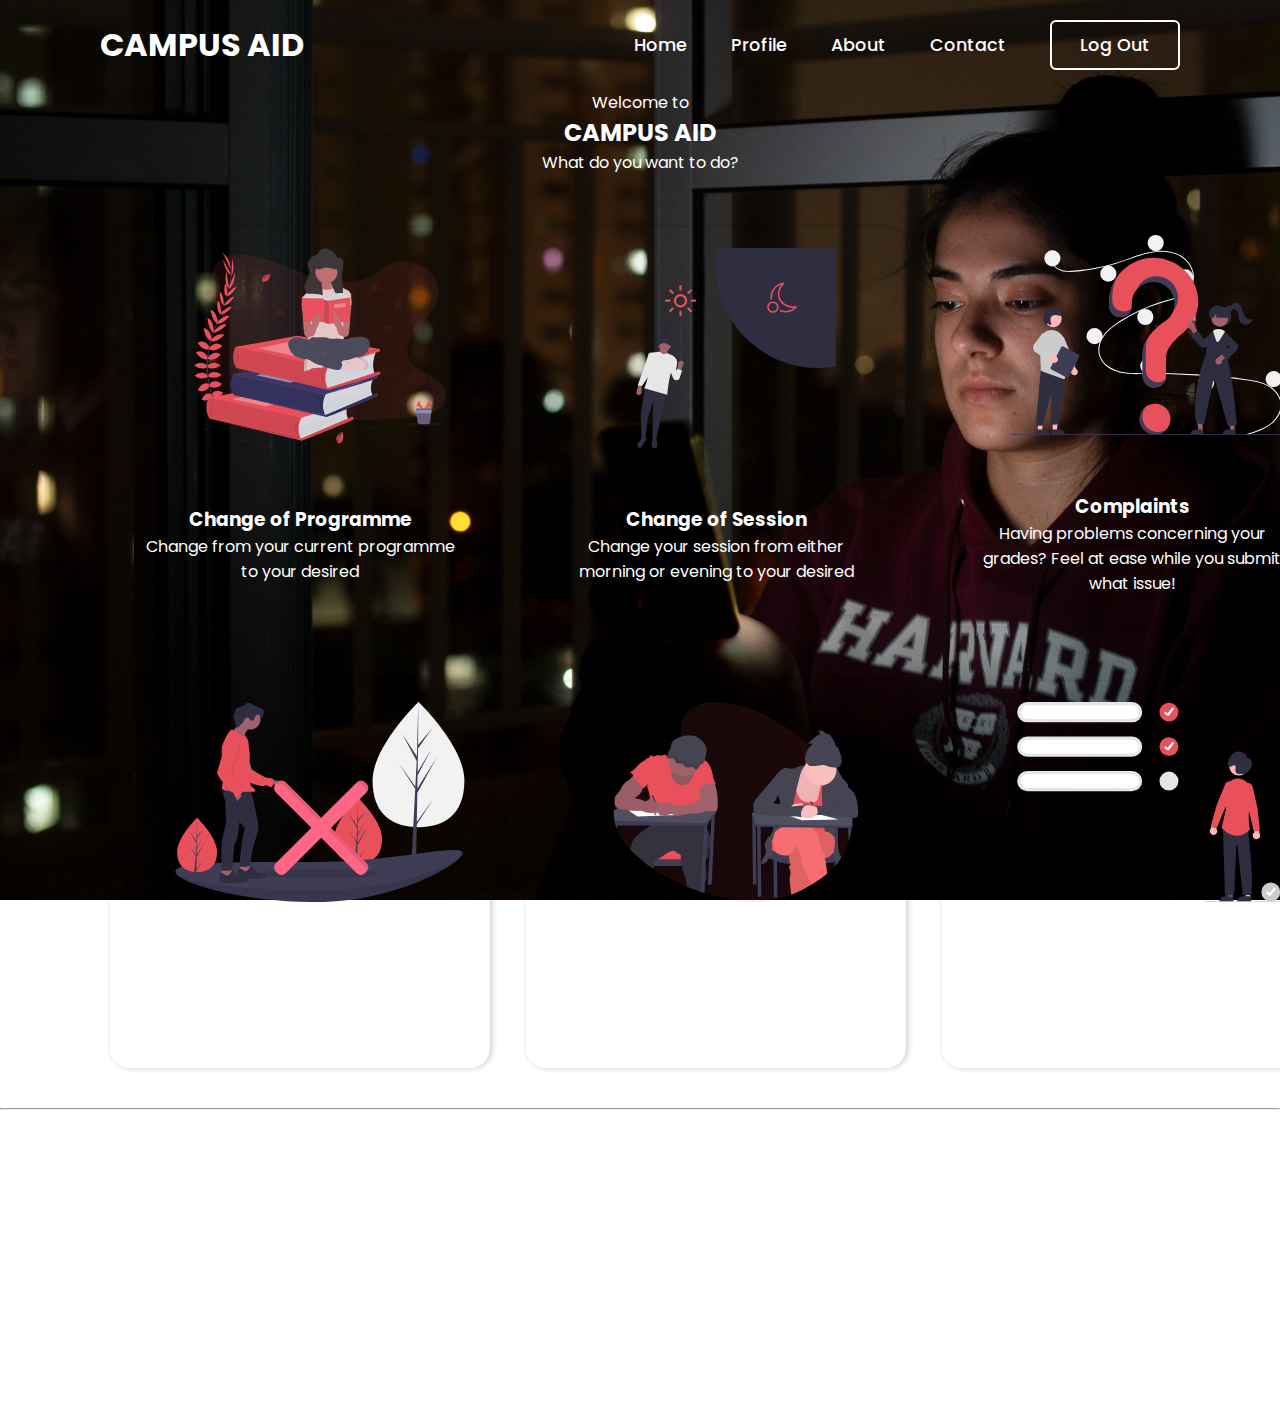
<file: nana/index.html>
<!DOCTYPE html>
<html lang="en">
<head>
    <meta charset="UTF-8">
    <meta http-equiv="X-UA-Compatible" content="IE=edge">
    <meta name="viewport" content="width=device-width, initial-scale=1.0">
    <link rel="stylesheet" href="style.css">
    <link href="https://cdn.jsdelivr.net/npm/bootstrap@5.3.0-alpha1/dist/css/bootstrap.min.css" rel="stylesheet" 
    integrity="sha384-GLhlTQ8iRABdZLl6O3oVMWSktQOp6b7In1Zl3/Jr59b6EGGoI1aFkw7cmDA6j6gD" crossorigin="anonymous">
    <link rel="stylesheet" href="https://cdnjs.cloudflare.com/ajax/libs/font-awesome/6.3.0/css/all.min.css"/>
    <title>Campus Aid</title>
</head>
<body>
    <header>
        <h1 class="logo">CAMPUS AID</h1>
        <nav class="navigation">
            <a href="#home">Home</a>
            <a href="#profile">Profile</a>
            <a href="#about">About</a>
            <a href="#ContactUs.html">Contact</a>
            <button class="btn">Log Out</button>
        </nav>
    </header>
    <div class="magret">
        <div class="welcometext">
            <p>
                Welcome to <h2>Campus Aid</h2>What do you want to do?
            </p>
        </div>
    </div>
    <div class="paulinaContainer">
        
        <div class="cards">
            <a href="forms/">
                <img src="img/progChange.svg" alt="change_of_programme" style="width: 100%;">
                <div class="specifics">
                    <h3>Change of Programme</h3>
                    <p>Change from your current programme to your desired</p>
                </div>    
            </a>
        </div>
        <div class="cards">
            <a href="forms/session.php">
                <img src="img/session.svg" alt="change_of_session" style="width: 100%;">
                <div class="specifics">
                    <h3>Change of Session</h3>
                    <p>Change your session from either morning or evening to your desired</p>
                </div> 
            </a>   
        </div>
        <div class="cards">
            <a href="forms/complaintform1.html">
                <img src="img/complain.svg" alt="complaint" style="width: 100%;">
                <div class="specifics">
                    <h3>Complaints</h3>
                    <p>Having problems concerning your grades? Feel at ease while you submit what issue!</p>
                </div> 
            </a>
        </div>
        <div class="cards">
            <a href="forms/deferment.php">
                <img src="img/defer.svg" alt="deferment" style="width: 100%;">
                <div class="specifics">
                    <h3>Deferment</h3>
                    <p>A programme proving too difficult or not interested? Feel free to defer.</p>
                </div>
            </a>
        </div>
        <div class="cards">
            <a href="forms/resit.php">
                <img src="img/resit.svg" alt="resit" style="width: 100%;">
                <div class="specifics">
                    <h3>Resit</h3>
                    <p>Want to take an exam again? Want a better grade?.</p>
                </div>
            </a>
        </div>
        <div class="cards">
            <a href="forms/requests.php">
                <img src="img/request.svg" alt="requests" style="width: 100%;">
                <div class="specifics">
                    <h3>Requests</h3>
                    <p>A request you want to make? Get right into it.</p>
                </div>
            </a>
        </div>
    </div>
    <hr>
    <footer>
        <div class="footer-content">
            <h3>CAMPUS AID</h3>
            <p>Lorem ipsum dolor sit amet consectetur adipisicing elit. Maxime molestiae temporibus perferendis 
            dolores quisquam?</p>
            <ul class="socials">
                <li><a href="#"><i class="fa-brands fa-facebook"></i></a></li>
                <li><a href="#"><i class="fa-brands fa-twitter"></i></i></a></li>
                <li><a href="#"><i class="fa-brands fa-google-plus-g"></i></a></li>
                <li><a href="#"><i class="fa-brands fa-instagram"></i></a></li>
                <li><a href="#"><i class="fa-brands fa-youtube"></i></a></li>
            </ul>
        </div>
        
        <div class="footer-bottom">
            <p>copyright &copy;2023 CAMPUS AID. designed by <span>Genghis</span></p>
        </div>
    </footer>
</body>
</html>
</file>
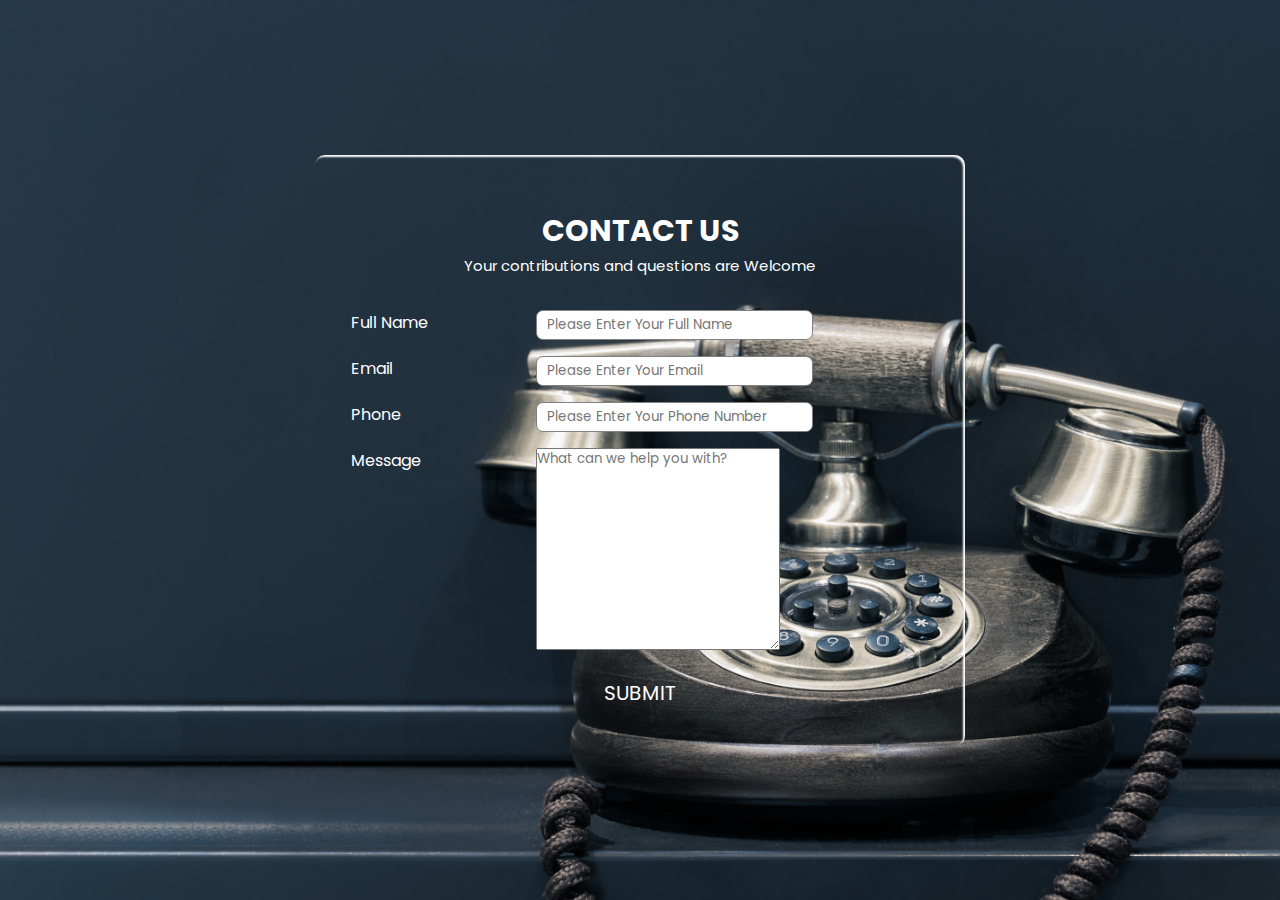
<file: nana/ContactUs.html>
<!DOCTYPE html>
<html lang="en">
<head>
    <meta charset="UTF-8">
    <meta http-equiv="X-UA-Compatible" content="IE=edge">
    <meta name="viewport" content="width=device-width, initial-scale=1.0">
    <title>Contact Us</title>
    <link rel="stylesheet" href="ContactUs.css">
</head>
<body>
    <div class="container">
        <span class="magret">
           <h1>CONTACT US</h1>
           <p>Your contributions and questions are Welcome</p>
        </span>
        <form action="#">
            <div class="main-user-info">
                <div class="user-input-box">
                    <label for="Fullname">Full Name</label>
                    <input type="text" id="Name" name="Fullname" placeholder="Please Enter Your Full Name" required name="Fullname">
                </div>
            </div>
            <div class="main-user-info">
                <div class="user-input-box" data-validate="Valod email is required: example@mail.qxr">
                    <label for="email">Email</label>
                    <input type="text" id="Email" name="email" placeholder="Please Enter Your Email" required name="Email">
                </div>
            </div>
            <div class="main-user-info">
                <div class="user-input-box">
                    <label for="phone">Phone</label>
                    <input type="tel" id="phone" name="phone" pattern="[0-9]{3}-[0-9]{2}-[0-9]{3}" placeholder="Please Enter Your Phone Number">
                </div>
            </div>
            <div class="main-user-info">
                <div class="user-input-box">
                    <label for="Message">Message</label>
                    <textarea name="Message" id="" rows="10" placeholder="What can we help you with?"></textarea>
                </div>
            </div>

            <button type="button" class="btn">SUBMIT</button>
        </form>
    </div>
</body>
</html>
</file>
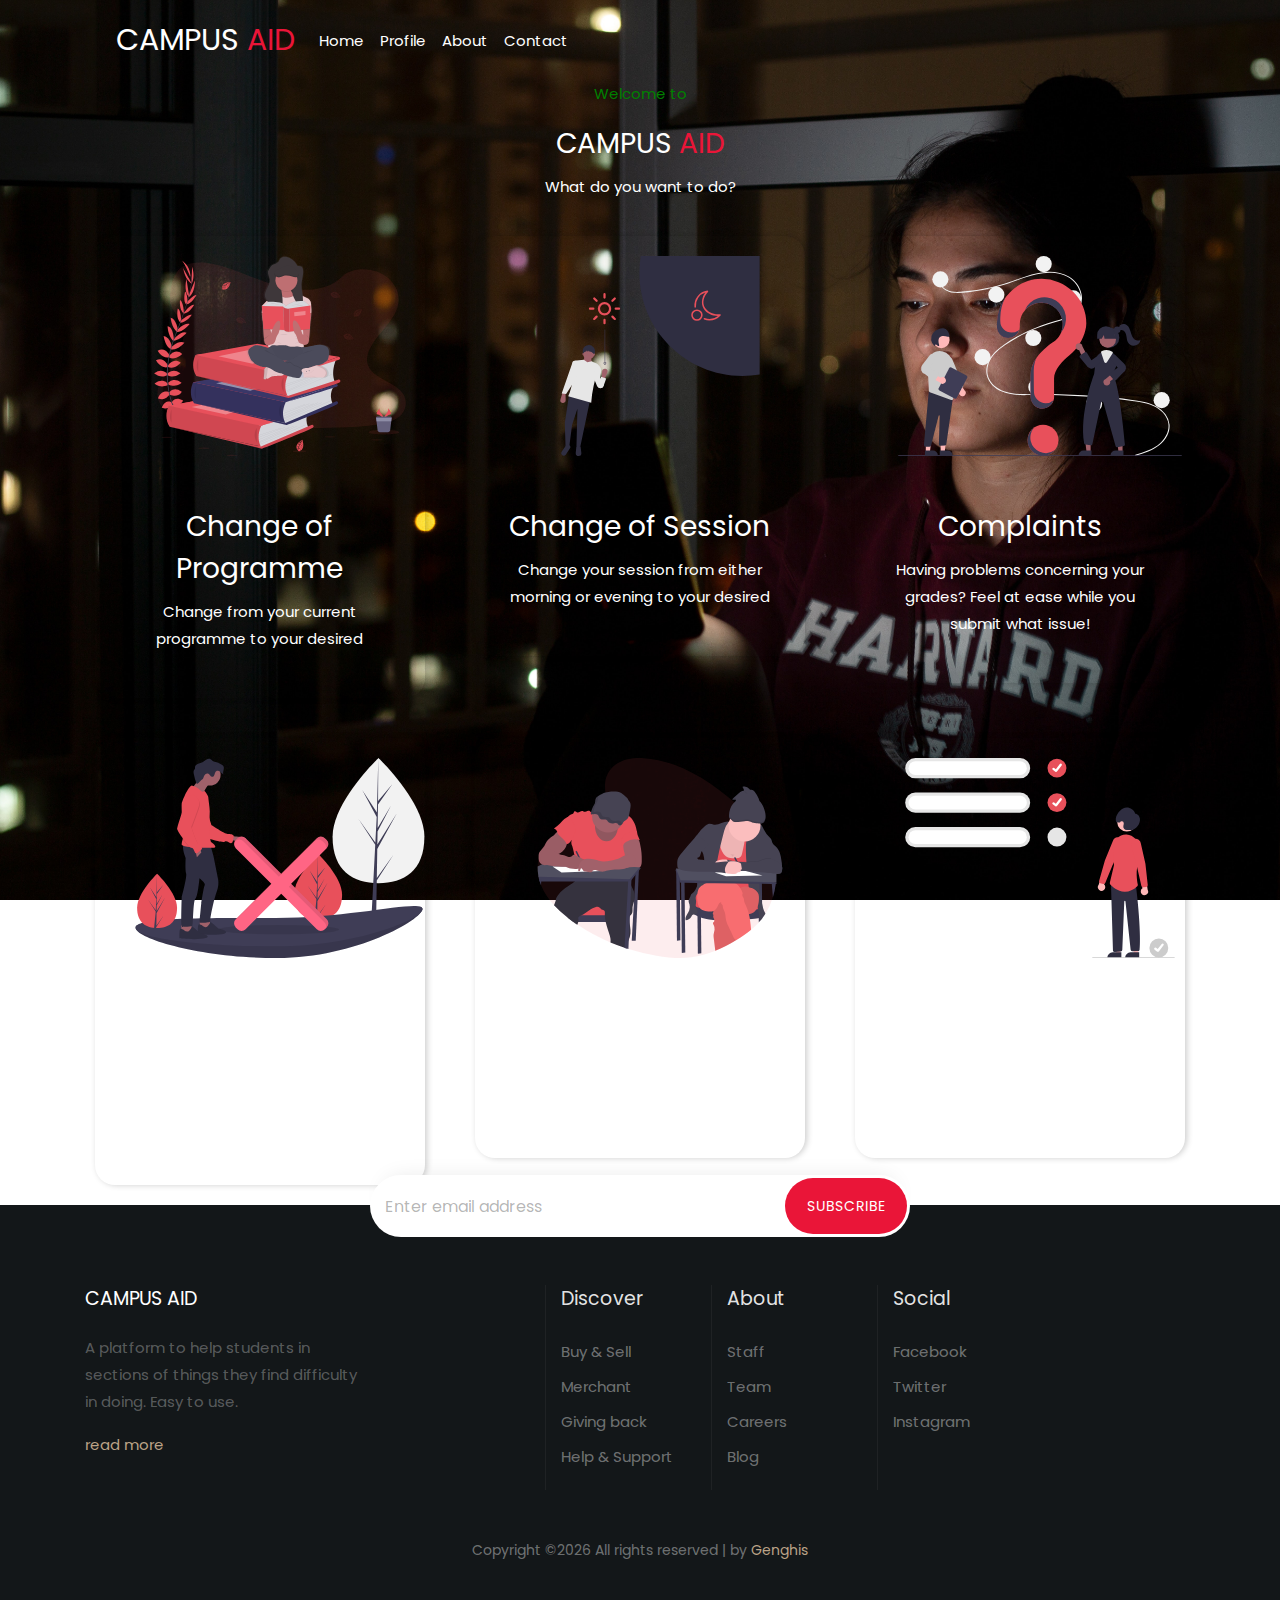
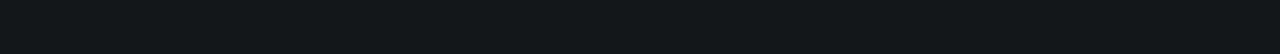
<file: nana/genghis.html>
<!doctype html>
<html lang="en">
  <head>
    <meta charset="utf-8">
    <meta name="viewport" content="width=device-width, initial-scale=1">
    <title>Campus Aid</title>
    <link rel="stylesheet" href="gdawg.css">
    <link href="https://cdn.jsdelivr.net/npm/bootstrap@5.3.0-alpha2/dist/css/bootstrap.min.css" rel="stylesheet" integrity="sha384-aFq/bzH65dt+w6FI2ooMVUpc+21e0SRygnTpmBvdBgSdnuTN7QbdgL+OapgHtvPp" crossorigin="anonymous">
  </head>
  <body>
    <style>
        @import url('https://fonts.googleapis.com/css2?family=Poppins:wght@400;700&display=swap');

*{
    margin: 0;
    padding: 0;
    box-sizing: border-box;
    text-decoration: none;
    font-family: 'Poppins', sans-serif;
}
 body{
    background: url(danilo-rios-bj5y_XuSm58-unsplash.jpg) fixed;
    background-repeat: no-repeat;
    background-size: cover;
    background-position: center right;
 }
 /* card */
.paulinaContainer{
    display: grid;
    position: relative;
    align-items: center;
    padding: 20px 100px;
    grid-template-columns: repeat(3, 1fr);
    grid-gap: 1rem;
    }
    .cards {
    border-radius: 20px;
    margin: 20px 10px;
    /* width:380px; */
    transition: 0.3s;
    box-shadow: 2px 0 6px 0 rgba(0,0,0,0.2);
    }
    .cards a{
    outline: none;
    color: #fff;
    text-decoration: none;
}
.cards:hover {
    box-shadow: 0 8px 12px 0 rgba(255, 251, 251, 0.967);
}
.specifics {
    padding: 30px 30px;
    text-align: center;
}
img {
    border-radius: 5px 5px 0 0;
    width: 200px;
    height: 200px;
    margin: 20px;
}
@media screen and (max-width: 768px) {
  .paulinacontainer {
    flex-wrap: wrap;
  }
  
  .card {
    width: 100%;
  }
}
/* end of card */
/* navbar */
.navbar-brand{
    color: #fff;
    font-size: 2em;
}
.nav-link{
    color: #fff;
}
/* .nav-link a{
    position: relative;
    font-size: 1.1em;
    color: #fff;
    font-weight: 500;
    margin-left: 40px;
    text-decoration:none;
 } */

 .nav-link a::after{
    content: '';
    position: absolute;
    left: 0;
    bottom: -6px;
    width: 100%;
    height: 3px;
    background: #fff;
    border-radius: 5px;
    transform-origin: right;
    transform: scaleX(0);
    transition: transform .3s;
 }

 .nav-link a:hover::after{
    transform-origin: left;
    transform: scaleX(1);
}


.nav-link:hover{
    background: #fff;
    color: #162938;
}
/* end of navbar */
/* welcome */
.magret{
    display: flex;
    align-items: center;
    justify-content: center;
    color: #fff;
    text-align: center;
}
span {
    color: #ea1538;
}
.well{
    color: green;
}
.welcometext h3{
    text-transform: uppercase;
}
/* end of welcome */
    </style>
   <div class="container">


    <nav class="navbar navbar-expand-lg ">
        <div class="container-fluid">
          <a class="navbar-brand" href="#">CAMPUS <span>AID</span></a>
          <button class="navbar-toggler" type="button" 
          data-bs-toggle="collapse" data-bs-target="#navbarNavAltMarkup" 
          aria-controls="navbarNavAltMarkup" aria-expanded="false" aria-label="Toggle navigation" style="background-color: #fff;">
            <span class="navbar-toggler-icon"></span>
          </button>
          <div class="collapse navbar-collapse" id="navbarNavAltMarkup">
            <div class="navbar-nav ms-auto" style="align-items: center;">
              <a class="nav-link " href="#">Home</a>
              <a class="nav-link" href="#">Profile</a>
              <a class="nav-link" href="#">About</a>        
              <a class="nav-link" href="#">Contact</a>        
            </div> 
          </div>
        </div>
      </nav>
  


        <div class="magret">
            <div class="welcometext">
                <p><span class="well">Welcome to</span> <h3>Campus <span>Aid</span></h3>What do you want to do?</p>  
            </div>
        </div>
  
<!-- 

    <section>
        <div class="row">
        
        <div class="paulinaContainer">
        
            <div class="col-md-3 cards">
                <a href="forms/">
                    <img src="img/progChange.svg" alt="change_of_programme" style="width: 100%;">
                    <div class="specifics">
                        <h3>Change of Programme</h3>
                        <p>Change from your current programme to your desired</p>
                    </div>    
                </a>
            </div>
            <div class="col-md-3 cards">
                <a href="forms/session.php">
                    <img src="img/session.svg" alt="change_of_session" style="width: 100%;">
                    <div class="specifics">
                        <h3>Change of Session</h3>
                        <p>Change your session from either morning or evening to your desired</p>
                    </div> 
                </a>   
            </div>
            <div class="col-md-3 cards">
                <a href="forms/complaintform1.html">
                    <img src="img/complain.svg" alt="complaint" style="width: 100%;">
                    <div class="specifics">
                        <h3>Complaints</h3>
                        <p>Having problems concerning your grades? Feel at ease while you submit what issue!</p>
                    </div> 
                </a>
            </div>
            <div class="cards">
                <a href="forms/deferment.php">
                    <img src="img/defer.svg" alt="deferment" style="width: 100%;">
                    <div class="specifics">
                        <h3>Deferment</h3>
                        <p>A programme proving too difficult or not interested? Feel free to defer.</p>
                    </div>
                </a>
            </div>
            <div class="cards">
                <a href="forms/resit.php">
                    <img src="img/resit.svg" alt="resit" style="width: 100%;">
                    <div class="specifics">
                        <h3>Resit</h3>
                        <p>Want to take an exam again? Want a better grade?.</p>
                    </div>
                </a>
            </div>
            <div class="cards">
                <a href="forms/requests.php">
                    <img src="img/request.svg" alt="requests" style="width: 100%;">
                    <div class="specifics">
                        <h3>Requests</h3>
                        <p>A request you want to make? Get right into it.</p>
                    </div>
                </a>
            </div>
        </div>
    </div>
        
    </section> -->

  
    <div class="row">
        <div class="col-sm-4"><div class="cards">
            <a href="forms/">
                <img src="img/progChange.svg" alt="change_of_programme" style="width: 100%;">
                <div class="specifics">
                    <h3>Change of Programme</h3>
                    <p>Change from your current programme to your desired</p>
                </div>    
            </a>
        </div></div>
        <div class="col-sm-4"><div class="cards">
            <a href="forms/session.php">
                <img src="img/session.svg" alt="change_of_session" style="width: 100%;">
                <div class="specifics">
                    <h3>Change of Session</h3>
                    <p>Change your session from either morning or evening to your desired</p>
                </div> 
            </a>
        </div></div>
        <div class="col-sm-4"><div class="cards">
            <a href="forms/complaintform1.html">
                <img src="img/complain.svg" alt="complaint" style="width: 100%;">
                <div class="specifics">
                    <h3>Complaints</h3>
                    <p>Having problems concerning your grades? Feel at ease while you submit what issue!</p>
                </div> 
            </a>
        </div></div>
        <div class="col-sm-4"><div class="cards">
            <a href="forms/deferment.php">
                <img src="img/defer.svg" alt="deferment" style="width: 100%;">
                <div class="specifics">
                    <h3>Deferment</h3>
                    <p>A programme proving too difficult or not interested? Feel free to defer.</p>
                </div>
            </a>
        </div></div>
        <div class="col-sm-4"><div class="cards">
            <a href="forms/resit.php">
                <img src="img/resit.svg" alt="resit" style="width: 100%;">
                <div class="specifics">
                    <h3>Resit</h3>
                    <p>Want to take an exam again? Want a better grade?.</p>
                </div>
            </a>
        </div></div>
        <div class="col-sm-4"><div class="cards">
            <a href="forms/requests.php">
                <img src="img/request.svg" alt="requests" style="width: 100%;">
                <div class="specifics">
                    <h3>Requests</h3>
                    <p>A request you want to make? Get right into it.</p>
                </div>
            </a>
        </div></div>
      </div>

        
</div>


<footer class="footer-02">
    <div class="container">
        <div class="row justify-content-center">
            <div class="col-10 col-lg-6">
                <div class="subscribe mb-5">
                    <form action="#" class="subscribe-form">
        <div class="form-group d-flex">
          <input type="text" class="form-control rounded-left" placeholder="Enter email address">
          <input type="submit" value="Subscribe" class="form-control submit px-3" >
        </div>
      </form>
                </div>
            </div>
        </div>
        <div class="row">
            <div class="col-md-4 col-lg-5">
                <div class="row">
                    <div class="col-md-12 col-lg-8 mb-md-0 mb-4">
                        <h2 class="footer-heading"><a href="#" class="logo">Campus Aid</a></h2>
                        <p>A platform to help students in sections of things they find difficulty in doing. Easy to use.</p>
                        <a href="#">read more <span class="ion-ios-arrow-round-forward"></span></a>
                    </div>
                </div>
            </div>
            <div class="col-md-8 col-lg-7">
                <div class="row">
                    <div class="col-md-3 mb-md-0 mb-4 border-left">
                        <h2 class="footer-heading">Discover</h2>
                        <ul class="list-unstyled">
              <li><a href="#" class="py-1 d-block">Buy &amp; Sell</a></li>
              <li><a href="#" class="py-1 d-block">Merchant</a></li>
              <li><a href="#" class="py-1 d-block">Giving back</a></li>
              <li><a href="#" class="py-1 d-block">Help &amp; Support</a></li>
            </ul>
                    </div>
                    <div class="col-md-3 mb-md-0 mb-4 border-left">
                        <h2 class="footer-heading">About</h2>
                        <ul class="list-unstyled">
              <li><a href="#" class="py-1 d-block">Staff</a></li>
              <li><a href="#" class="py-1 d-block">Team</a></li>
              <li><a href="#" class="py-1 d-block">Careers</a></li>
              <li><a href="#" class="py-1 d-block">Blog</a></li>
            </ul>
                    </div>
                    <!-- <div class="col-md-3 mb-md-0 mb-4 border-left">
                        <h2 class="footer-heading">Resources</h2>
                        <ul class="list-unstyled">
              <li><a href="#" class="py-1 d-block">Security</a></li>
              <li><a href="#" class="py-1 d-block">Global</a></li>
              <li><a href="#" class="py-1 d-block">Charts</a></li>
              <li><a href="#" class="py-1 d-block">Privacy</a></li>
            </ul>
                    </div> -->
                    <div class="col-md-3 mb-md-0 mb-4 border-left">
                        <h2 class="footer-heading">Social</h2>
                        <ul class="list-unstyled">
              <li><a href="#" class="py-1 d-block">Facebook</a></li>
              <li><a href="#" class="py-1 d-block">Twitter</a></li>
              <li><a href="#" class="py-1 d-block">Instagram</a></li>
              <!-- <li><a href="#" class="py-1 d-block">Googleplus</a></li> -->
            </ul>
                    </div>
                </div>
            </div>
        </div>
        <!-- <div class="row partner-wrap mt-5">
            <div class="col-md-12">
                <div class="row align-items-center">
                    <div class="col">
                        <h3 class="mb-0">Our Partner:</h3>
                    </div>
                    <div class="col-md-9">
                        <p class="partner-name mb-0">
                            <a href="#"><span class="ion-logo-ionic mr-2"></span>Company 01</a>
                            <a href="#"><span class="ion-logo-ionic mr-2"></span>Company 02</a>
                            <a href="#"><span class="ion-logo-ionic mr-2"></span>Company 03</a>
                            <a href="#"><span class="ion-logo-ionic mr-2"></span>Company 04</a>
                            <a href="#"><span class="ion-logo-ionic mr-2"></span>Company 05</a>
                            <a href="#"><span class="ion-logo-ionic mr-2"></span>Company 06</a>
                        </p>
                    </div>
                    <div class="col text-md-right">
                        <p class="mb-0"><a href="#" class="btn-custom">See All <span class="ion-ios-arrow-round-forward"></span></a></p>
                    </div>
                </div>
            </div>
        </div> -->
        <div class="row mt-5">
  <div class="col">

    <p class="copyright" style="text-align: center;"><!-- Link back to Colorlib can't be removed. Template is licensed under CC BY 3.0. -->
Copyright &copy;<script>document.write(new Date().getFullYear());</script> All rights reserved |
 <i class="ion-ios-heart" aria-hidden="true"></i> by <a href="" target="">Genghis</a>
<!-- Link back to Colorlib can't be removed. Template is licensed under CC BY 3.0. --></p>
  </div>
  <!-- <div class="col-md-6 col-lg-4 text-md-right">
      <p class="mb-0 list-unstyled">
          <a class="mr-md-3" href="#">Terms</a>
          <a class="mr-md-3" href="#">Privacy</a>
          <a class="mr-md-3" href="#">Compliances</a>
      </p>
  </div> -->
</div>
    </div>
</footer>

    <script src="https://cdn.jsdelivr.net/npm/bootstrap@5.3.0-alpha2/dist/js/bootstrap.bundle.min.js" integrity="sha384-qKXV1j0HvMUeCBQ+QVp7JcfGl760yU08IQ+GpUo5hlbpg51QRiuqHAJz8+BrxE/N" crossorigin="anonymous"></script>
  </body>
</html>
</file>
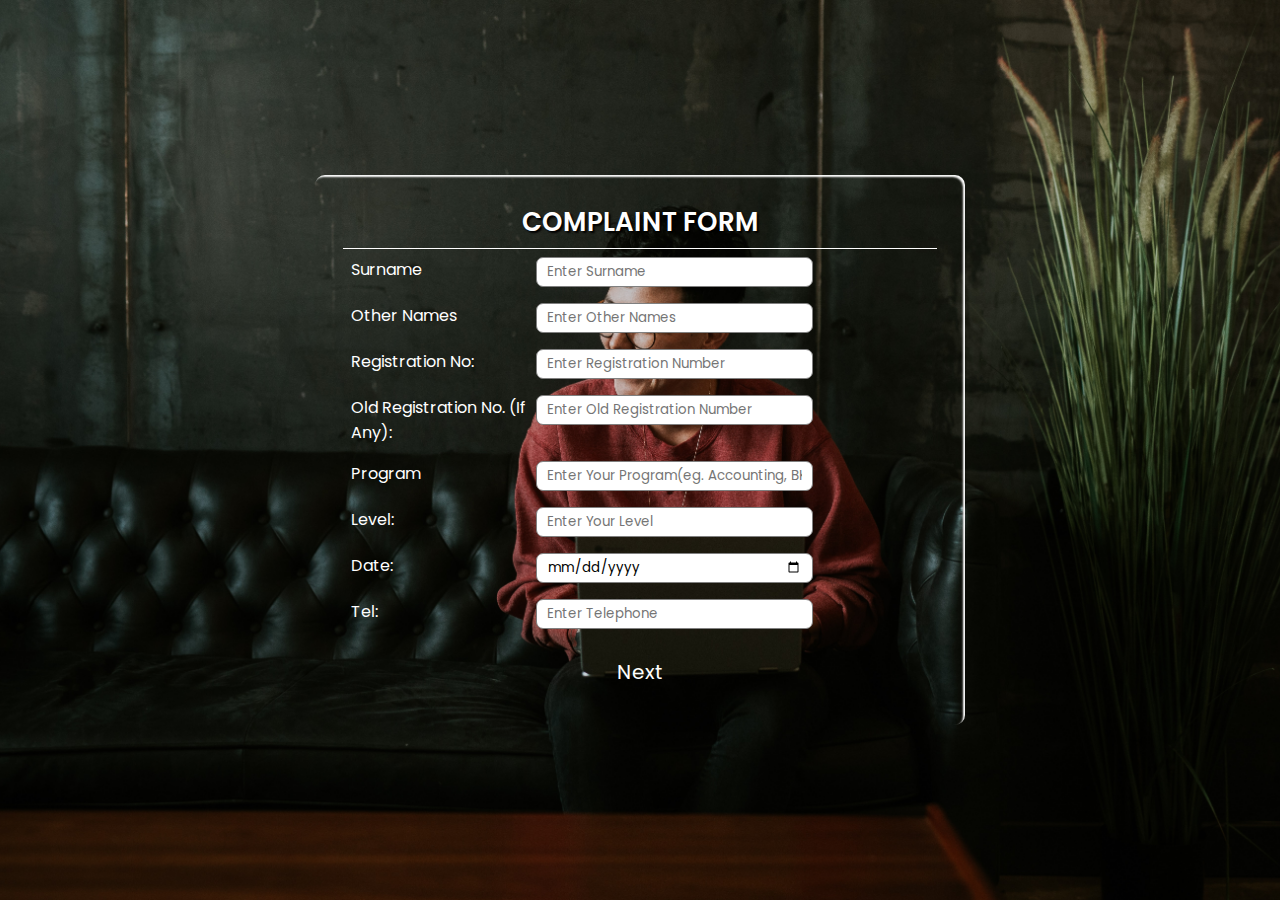
<file: nana/forms/complaintform1.html>
<!DOCTYPE html>
<html lang="en">
<head>
    <meta charset="UTF-8">
    <meta http-equiv="X-UA-Compatible" content="IE=edge">
    <meta name="viewport" content="width=device-width, initial-scale=1.0">
    <title>Complaint Form</title>
    <link rel="stylesheet" href="complaintform1.css">
</head>
<body>
    <div class="container">
        <h1 class="complaint">COMPLAINT FORM</h1>
        <form action="#">
            <div class="main-user-info">
                <div class="user-input-box">
                    <label for="Surname">Surname</label>
                    <input type="text" id="Surname" name="Surname" placeholder="Enter Surname" required name="Surname">
                </div>
            </div>
            <div class="main-user-info">
                <div class="user-input-box">
                    <label for="Other Names">Other Names</label>
                    <input type="text" id="Other Names" placeholder="Enter Other Names" required>
                </div>
            </div>
            <div class="main-user-info">
                <div class="user-input-box">
                    <label for="Registration No">Registration No:</label>
                    <input type="text" id="Registration No" placeholder="Enter Registration Number" required>
                </div>
            </div>
            <div class="main-user-info">
                <div class="user-input-box">
                    <label for="Old Registration No">Old Registration No. (If Any):</label>
                    <input type="text" id="Old Registration No" placeholder="Enter Old Registration Number" required>
                </div>
            </div>
            <div class="main-user-info">
                <div class="user-input-box">
                    <label for="Program">Program</label>
                    <input type="text" id="Program" placeholder="Enter Your Program(eg. Accounting, BKF, HRM, AGR.BUS)" required>
                </div>
            </div>
            <div class="main-user-info">
                <div class="user-input-box">
                    <label for="Level">Level:</label>
                    <input type="number" id="Level" placeholder="Enter Your Level" required>
                </div>
            </div>
            <div class="main-user-info">
                <div class="user-input-box">
                    <label for="Date">Date:</label>
                    <input type="date" id="date" required name="Date" required>
                </div>
            </div>
            <div class="main-user-info">
                <div class="user-input-box">
                    <label for="Tel">Tel:</label>
                    <input type="number" id="tel" placeholder="Enter Telephone" required name="Enter Telephone">
                </div>
            </div>
            <a href="complaintform2.html">
                <button type="button" class="btn">Next</button>
            </a>
        </form>
    </div>
</body>
</html>
</file>
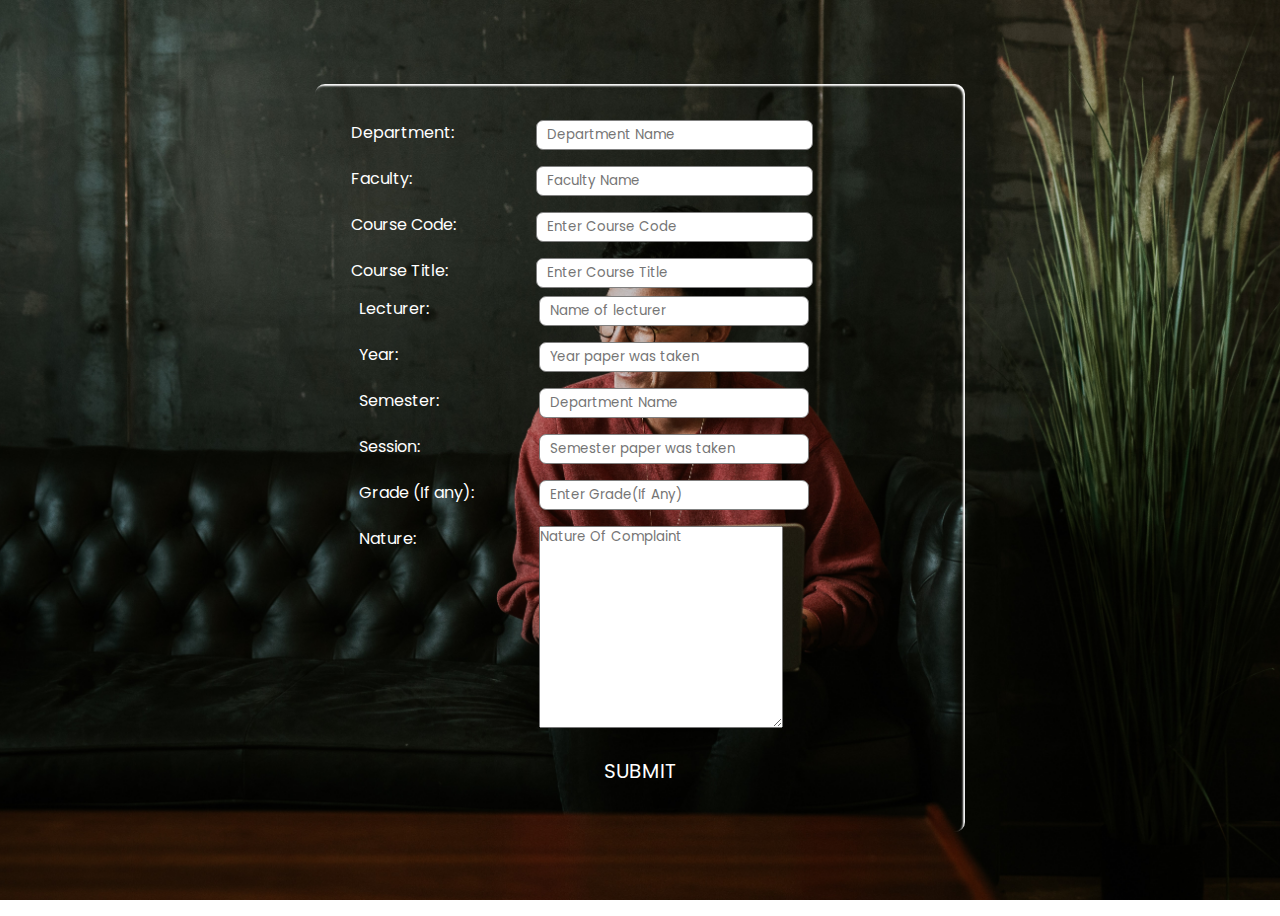
<file: nana/forms/complaintform2.html>
<!DOCTYPE html>
<html lang="en">
<head>
    <meta charset="UTF-8">
    <meta http-equiv="X-UA-Compatible" content="IE=edge">
    <meta name="viewport" content="width=device-width, initial-scale=1.0">
    <title>Complaint Form 2</title>
    <link rel="stylesheet" href="complaintform2.css">
</head>
<body>
    <div class="container">
        <form action="#">
            <div class="main-user-info">
                <div class="user-input-box">
                    <label for="department">Department:</label>
                    <input type="text" id="NOD" placeholder="Department Name" required name="Name of Department">
                </div>
            </div>
            <div class="main-user-info">
                <div class="user-input-box">
                    <label for="faculty">Faculty:</label>
                    <input type="text" id="Faculty" placeholder="Faculty Name" required name="Name of Faculty">
                </div>
            </div>
            <div class="main-user-info">
                <div class="user-input-box">
                    <label for="Course Code">Course Code:</label>
                    <input type="text" id="Course Code" placeholder="Enter Course Code" required name="Course Code">
                </div>
            </div>
            <div class="main-user-info">
                <div class="user-input-box">
                    <label for="Course Title">Course Title:</label>
                    <input type="text" id="Title" placeholder="Enter Course Title" required name="Course Title">
                </div>
            <div class="main-user-info">
                <div class="user-input-box">
                    <label for="Lecturer">Lecturer:</label>
                    <input type="text" id="Lecturer" placeholder="Name of lecturer" required name="Name of lecturer">
                </div>
            </div>
            <div class="main-user-info">
                <div class="user-input-box">
                    <label for="Year">Year:</label>
                    <input type="text" id="paper" placeholder="Year paper was taken" required name="year paper was taken">
                </div>
            </div>
            <div class="main-user-info">
                <div class="user-input-box">
                    <label for="department">Semester:</label>
                    <input type="text" id="NOD" placeholder="Department Name" required name="Name of Department">
                </div>
            </div>
            <div class="main-user-info">
                <div class="user-input-box">
                    <label for="Semester">Session:</label>
                    <input type="text" id="Semester" placeholder="Semester paper was taken" required name="Semester paper was taken">
                </div>
            </div>
            <div class="main-user-info">
                <div class="user-input-box">
                    <label for="grade">Grade (If any):</label>
                    <input type="text" id="grade" placeholder="Enter Grade(If Any) ">
                </div>
            </div>
            <div class="main-user-info">
                <div class="user-input-box">
                    <label for="department">Nature:</label>
                    <textarea name="Nature" id="Message" rows="10" placeholder="Nature Of Complaint" required name="NatureOfComplaint"></textarea>
                </div>
            </div>

            <button type="button" class="btn">SUBMIT</button>
        </form>
    </div>
</body>
</html>
</file>
<file: nana/style.css>
@import url('https://fonts.googleapis.com/css2?family=Poppins:wght@400;700&display=swap');

*{
    margin: 0;
    padding: 0;
    box-sizing: border-box;
    text-decoration: none;
    font-family: 'Poppins', sans-serif;
}
 /*-----------------Body CSS-----------------------*/
 body{
    background: url(danilo-rios-bj5y_XuSm58-unsplash.jpg) fixed;
    background-size: cover;
    background-position: center;
 }
 /*------------------header CSS-------------------*/
 header{
    display: flex;
    align-items: center;
    justify-content: space-between;
    padding: 20px 100px;
    width: 100%;
    z-index: 99;
    text-decoration: none;
 }
 /*-----------------logo CSS---------------------*/
 .logo{
    font-size: 2em;
    color: #fff;
    user-select: none;
    cursor: pointer;
 }
 /*----------------navigation list-----------------*/
 .navigation a{
    position: relative;
    font-size: 1.1em;
    color: #fff;
    font-weight: 500;
    margin-left: 40px;
    text-decoration:none;
 }

 .navigation a::after{
    content: '';
    position: absolute;
    left: 0;
    bottom: -6px;
    width: 100%;
    height: 3px;
    background: #fff;
    border-radius: 5px;
    transform-origin: right;
    transform: scaleX(0);
    transition: transform .3s;
 }

 .navigation a:hover::after{
    transform-origin: left;
    transform: scaleX(1);
}

.navigation .btn{
    width: 130px;
    height: 50px;
    background: transparent;
    border: 2px solid #fff;
    outline: none;
    border-radius: 6px;
    cursor: pointer;
    font-size: 1.1em;
    color: #fff;
    font-weight: 500;
    margin-left: 40px;
}

.navigation .btn:hover{
    background: #fff;
    color: #162938;
}

/*-------------------Responsiveness for header-----------------*/

/*-------------------Welcome Text--------------------*/
.magret{
    display: flex;
    align-items: center;
    justify-content: center;
    color: #fff;
    text-align: center;
}
.welcometext h2{
    text-transform: uppercase;
}
/*-----------------Options----------------------------*/
.paulinaContainer{
    display: grid;
    position: relative;
    align-items: center;
    padding: 20px 100px;
    grid-template-columns: repeat(3, 1fr);
    grid-gap: 1rem;
}
/*----------------Cards-------------------*/
.cards {
    border-radius: 20px;
    margin: 20px 10px;
    width:380px;
    transition: 0.3s;
    box-shadow: 2px 0 6px 0 rgba(0,0,0,0.2);
}
.cards a{
    outline: none;
    color: #fff;
    text-decoration: none;
}
.cards:hover {
    box-shadow: 0 8px 12px 0 rgba(255, 251, 251, 0.967);
}
.specifics {
    padding: 30px 30px;
    text-align: center;
}
img {
    border-radius: 5px 5px 0 0;
    width: 200px;
    height: 200px;
    margin: 20px;
}
/*---------------footer----------------*/
footer{ 
    position: relative;
    bottom: 0;
    left: 0;
    right: 0;
    background: transparent;
    height: auto;
    width: 100%;
    padding-top: 40px;
    color: #fff;
}

.footer-content{
    display: flex;
    align-items: center;
    justify-content: center;
    flex-direction: column;
    text-align: center;
}

.footer-content h3{
    font-size: 1.8rem;
    font-weight: 400;
    text-transform: capitalize;
    line-height: 3rem;
}

.footer-content p{
    max-width: 500px;
    margin: 10px auto;
    line-height: 28px;
    font-size: 14px;
}

.socials{
    list-style: none;
    display: flex;
    align-items: center;
    justify-content: center;
    margin: 1rem 0 3rem 0;
}

.socials li{
    margin: 0 10px;
}

.socials a{
    text-decoration: none;
    color: #fff;
}

.socials a i{
    font-size: 1.1rem;
    transition: color .4s ease;
}

.socials a:hover i{
    color: aqua;
}

.footer-bottom{
    background: transparent;
    width: 100%;
    padding: 20px 0;
    text-align: center;
}

.footer-bottom p{
    font-size: 14px;
    word-spacing: 2px;
    text-transform: capitalize;
}

.footer-bottom span{
    text-transform: uppercase;
    opacity: .4;
    font-weight: 200;
}
</file>
<file: nana/ContactUs.css>
@import url('https://fonts.googleapis.com/css2?family=Poppins:wght@400;700&display=swap');

*{
    margin: 0;
    padding: 0;
    text-decoration: none;
    box-sizing: border-box;
    font-family: 'Poppins', sans-serif;
}

body{
    display: flex;
    height: 100vh;
    justify-content: center;
    align-items: center;
    background: url(pawel-czerwinski--0xCCPIbl3M-unsplash.jpg) fixed;
    background-size: cover;
    background-position: center;
}

.magret{
    color: #fff;
    text-align: center;
    padding: 30px;
    font-size: 15px;
}

.container{
    width: 100%;
    max-width: 650px;
    background: transparent;
    padding: 28px;
    margin: 0 28px;
    border-radius: 10px;
    box-shadow: inset -2px 2px 2px #fff;
}

.complaint{
    font-size: 26px;
    font-weight: 600;
    color: #fff;
    text-align: center;
    padding-bottom: 6px;
    text-shadow: 2px 2px 2px black;
    border-bottom: solid 1px #fff;
}

.main-user-info{
    display: flex;
    flex-wrap: wrap;
    justify-content: space-between;
    padding: 8px;
}

.user-input-box{
    display: flex;
    flex-wrap: wrap;
    width: 80%;  
}

.user-input-box label{  
    color: #fff;
    width: 40%;
}

.user-input-box input{
    height: 30px;
    width: 60%;
    border-radius: 7px;
    outline: none;
    border: 1px solid gray;
    padding: 0 10px;
}

.btn{
    display: block;
    width: 100%;
    margin-top: 10px;
    font-size: 20px;
    padding: 10px;
    border: none;
    border-radius: 3px;
    color: #fff;
    background: transparent;
    cursor: pointer;
}

.btn:hover {
    box-shadow: 0 8px 12px 0 rgba(255, 251, 251, 0.967);
}

@media(max-width: 600px){
    .container{
        min-width: 280px;
    }

    .user-input-box{
        margin-bottom: 12px;
        width: 100%;
    }

    .user-input-box:nth-child(2n){
        justify-content: space-between;
    }

    .main-user-info{
        max-height: 380px;
        overflow: auto;
    }

    .main-user-info::-webkit-s{
        width: 0;
    }
}
</file>
<file: nana/forms/complaintform1.css>
@import url('https://fonts.googleapis.com/css2?family=Poppins:wght@400;700&display=swap');

*{
    margin: 0;
    padding: 0;
    box-sizing: border-box;
    text-decoration: none;
    font-family: 'Poppins', sans-serif;
}

body{
    display: flex;
    height: 100vh;
    justify-content: center;
    align-items: center;
    background: url(brooke-cagle-LCcFI_26diA-unsplash.jpg) fixed;
    background-size: cover;
    background-position: center;
}

.container{
    width: 100%;
    max-width: 650px;
    background: transparent;
    padding: 28px;
    margin: 0 28px;
    border-radius: 10px;
    box-shadow: inset -2px 2px 2px #fff;
}

.complaint{
    font-size: 26px;
    font-weight: 600;
    color: #fff;
    text-align: center;
    padding-bottom: 6px;
    text-shadow: 2px 2px 2px black;
    border-bottom: solid 1px #fff;
}

.main-user-info{
    display: flex;
    flex-wrap: wrap;
    justify-content: space-between;
    padding: 8px;
}

.user-input-box:nth-child(2n){
    justify-content: end;
}

.user-input-box{
    display: flex;
    flex-wrap: wrap;
    width: 80%;  
}

.user-input-box label{  
    color: #fff;
    width: 40%;
}

.user-input-box input{
    height: 30px;
    width: 60%;
    border-radius: 7px;
    outline: none;
    border: 1px solid gray;
    padding: 0 10px;
}

.btn{
    display: block;
    width: 100%;
    margin-top: 10px;
    font-size: 20px;
    padding: 10px;
    border: none;
    border-radius: 3px;
    color: #fff;
    background: transparent;
    cursor: pointer;
}

.btn:hover {
    box-shadow: 0 8px 12px 0 rgba(255, 251, 251, 0.967);
}

@media(max-width: 600px){
    .container{
        min-width: 280px;
    }

    .user-input-box{
        margin-bottom: 12px;
        width: 100%;
    }

    .user-input-box:nth-child(2n){
        justify-content: space-between;
    }

    .main-user-info{
        max-height: 380px;
        overflow: auto;
    }

    .main-user-info::-webkit-s{
        width: 0;
    }
}
</file>
<file: nana/forms/complaintform2.css>
@import url('https://fonts.googleapis.com/css2?family=Poppins:wght@400;700&display=swap');

*{
    margin: o;
    padding: 0;
    box-sizing: border-box;
    text-decoration: none;
    font-family: 'Poppins', sans-serif;
}

body{
    display: flex;
    height: 100vh;
    justify-content: center;
    align-items: center;
    background: url(brooke-cagle-LCcFI_26diA-unsplash.jpg) fixed;
    background-size: cover;
    background-position: center;
}

.container{
    width: 100%;
    max-width: 650px;
    background: transparent;
    padding: 28px;
    margin: 0 28px;
    border-radius: 10px;
    box-shadow: inset -2px 2px 2px #fff;
}

.complaint{
    font-size: 26px;
    font-weight: 600;
    color: #fff;
    text-align: center;
    padding-bottom: 6px;
    text-shadow: 2px 2px 2px black;
    border-bottom: solid 1px #fff;
}

.main-user-info{
    flex-wrap: wrap;
    padding: 8px;
}

.user-input-box{
    display: flex;
    flex-wrap: wrap;
    width: 80%;  
}

.user-input-box label{  
    color: #fff;
    width: 40%;
}

.user-input-box input{
    height: 30px;
    width: 60%;
    border-radius: 7px;
    outline: none;
    border: 1px solid gray;
    padding: 0 10px;
}

.btn{
    display: block;
    width: 100%;
    margin-top: 10px;
    font-size: 20px;
    padding: 10px;
    border: none;
    border-radius: 3px;
    color: #fff;
    background: transparent;
    cursor: pointer;
}

.btn:hover {
    box-shadow: 0 8px 12px 0 rgba(255, 251, 251, 0.967);
}

@media(max-width: 600px){
    .container{
        min-width: 280px;
    }

    .user-input-box{
        margin-bottom: 12px;
        width: 100%;
    }

    .user-input-box:nth-child(2n){
        justify-content: space-between;
    }

    .main-user-info{
        max-height: 380px;
        overflow: auto;
    }

    .main-user-info::-webkit-s{
        width: 0;
    }
}
</file>
